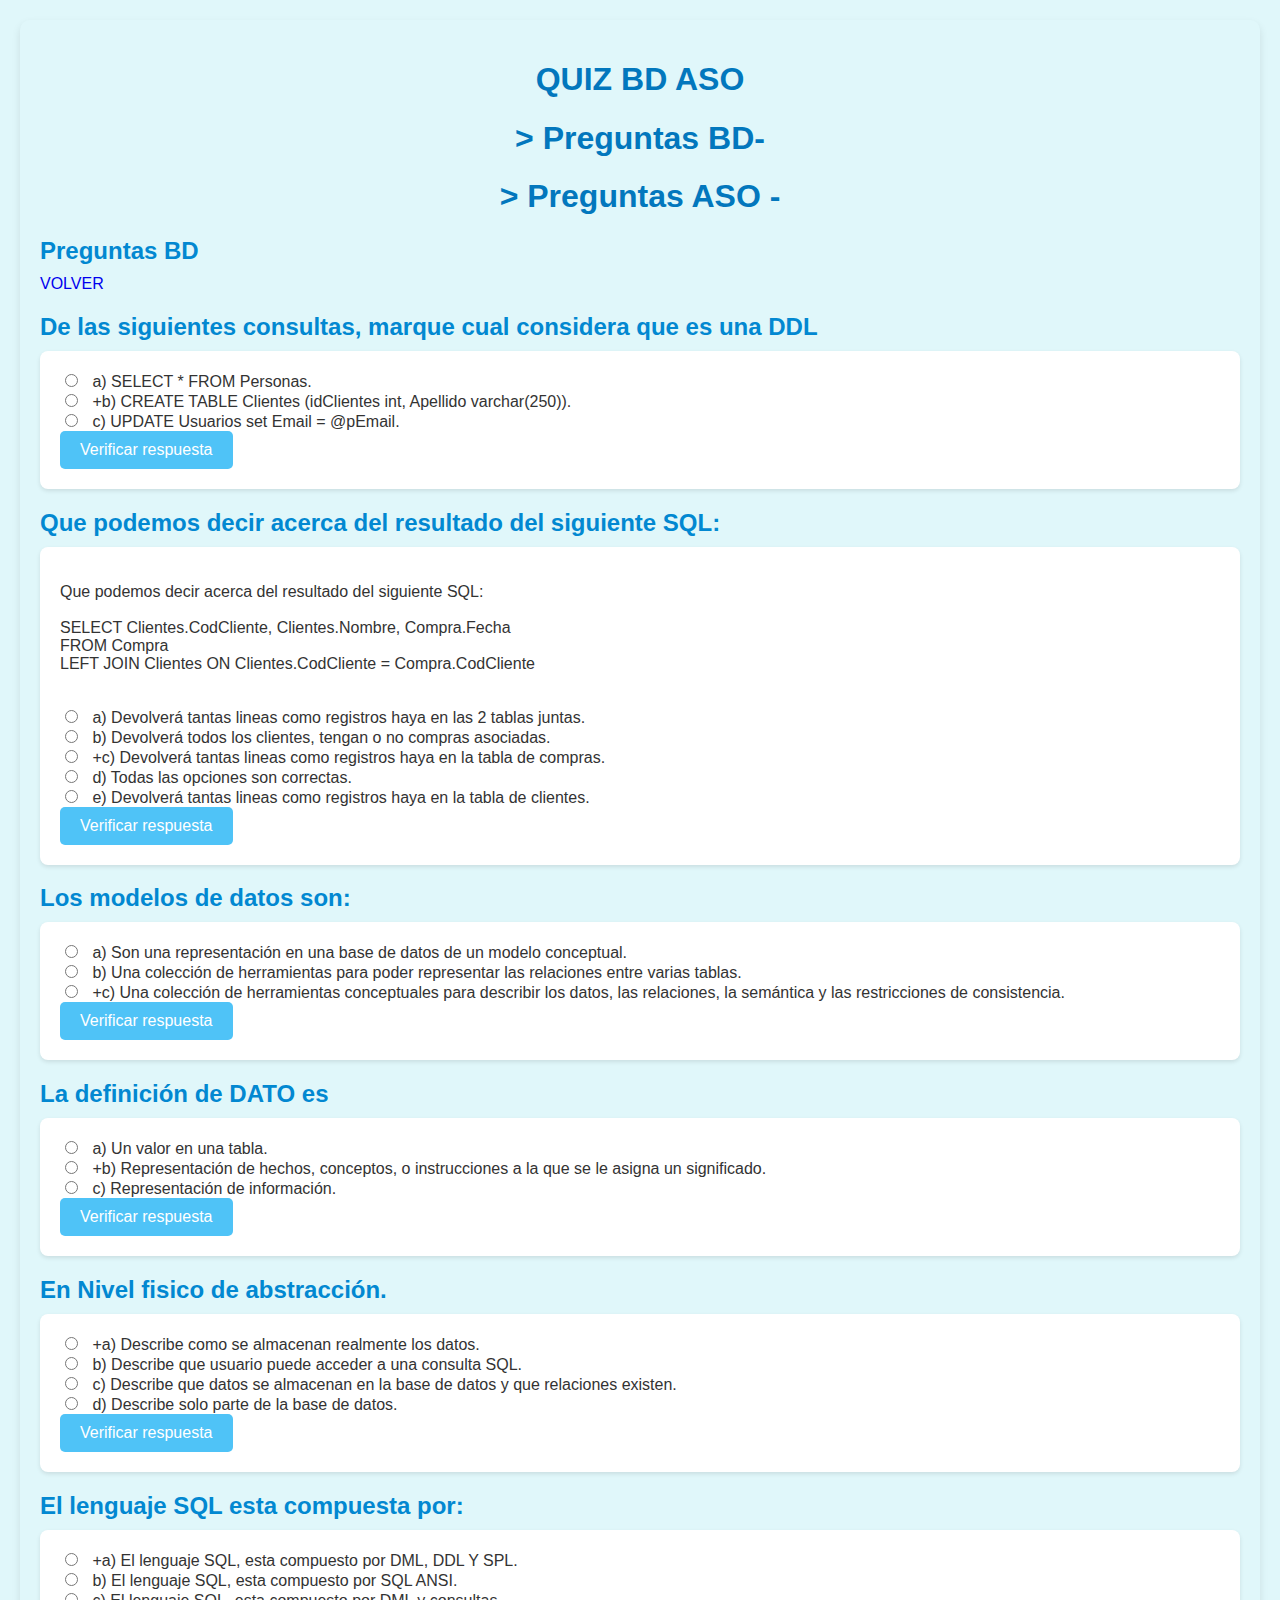
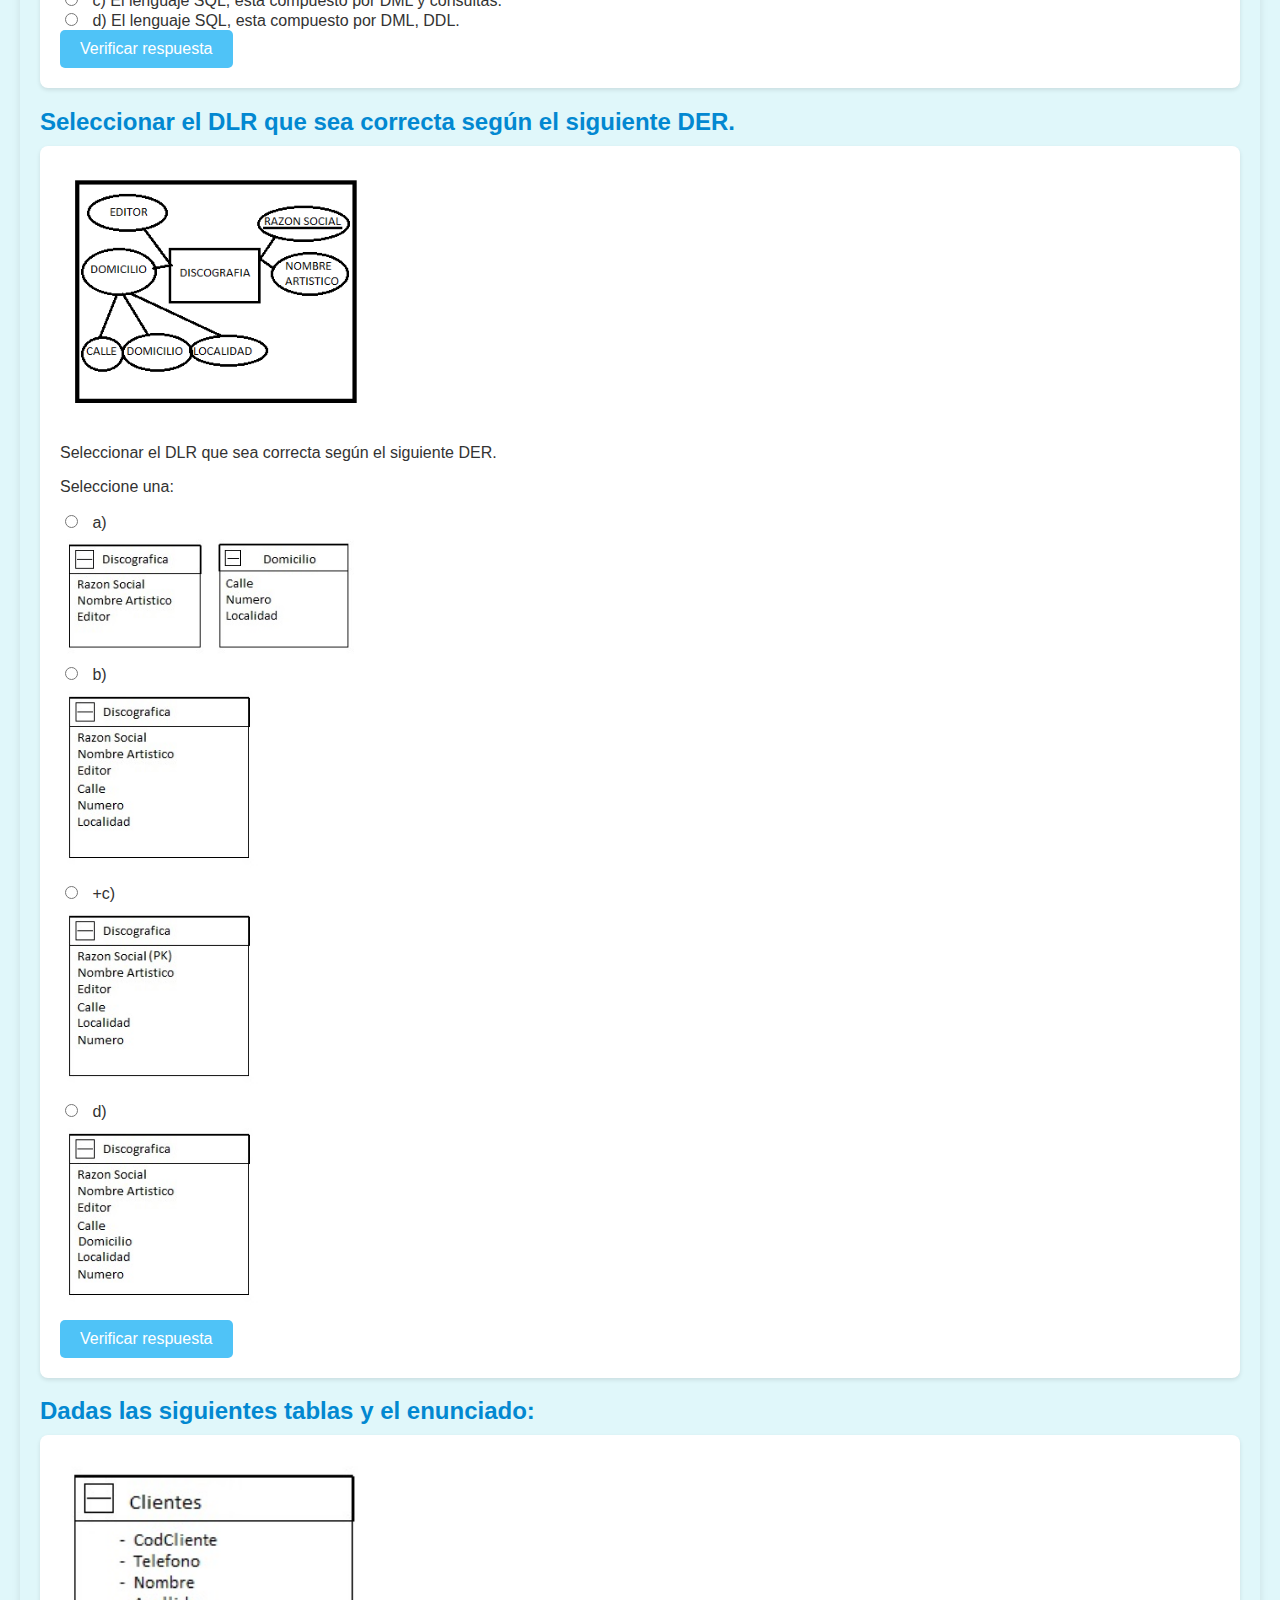
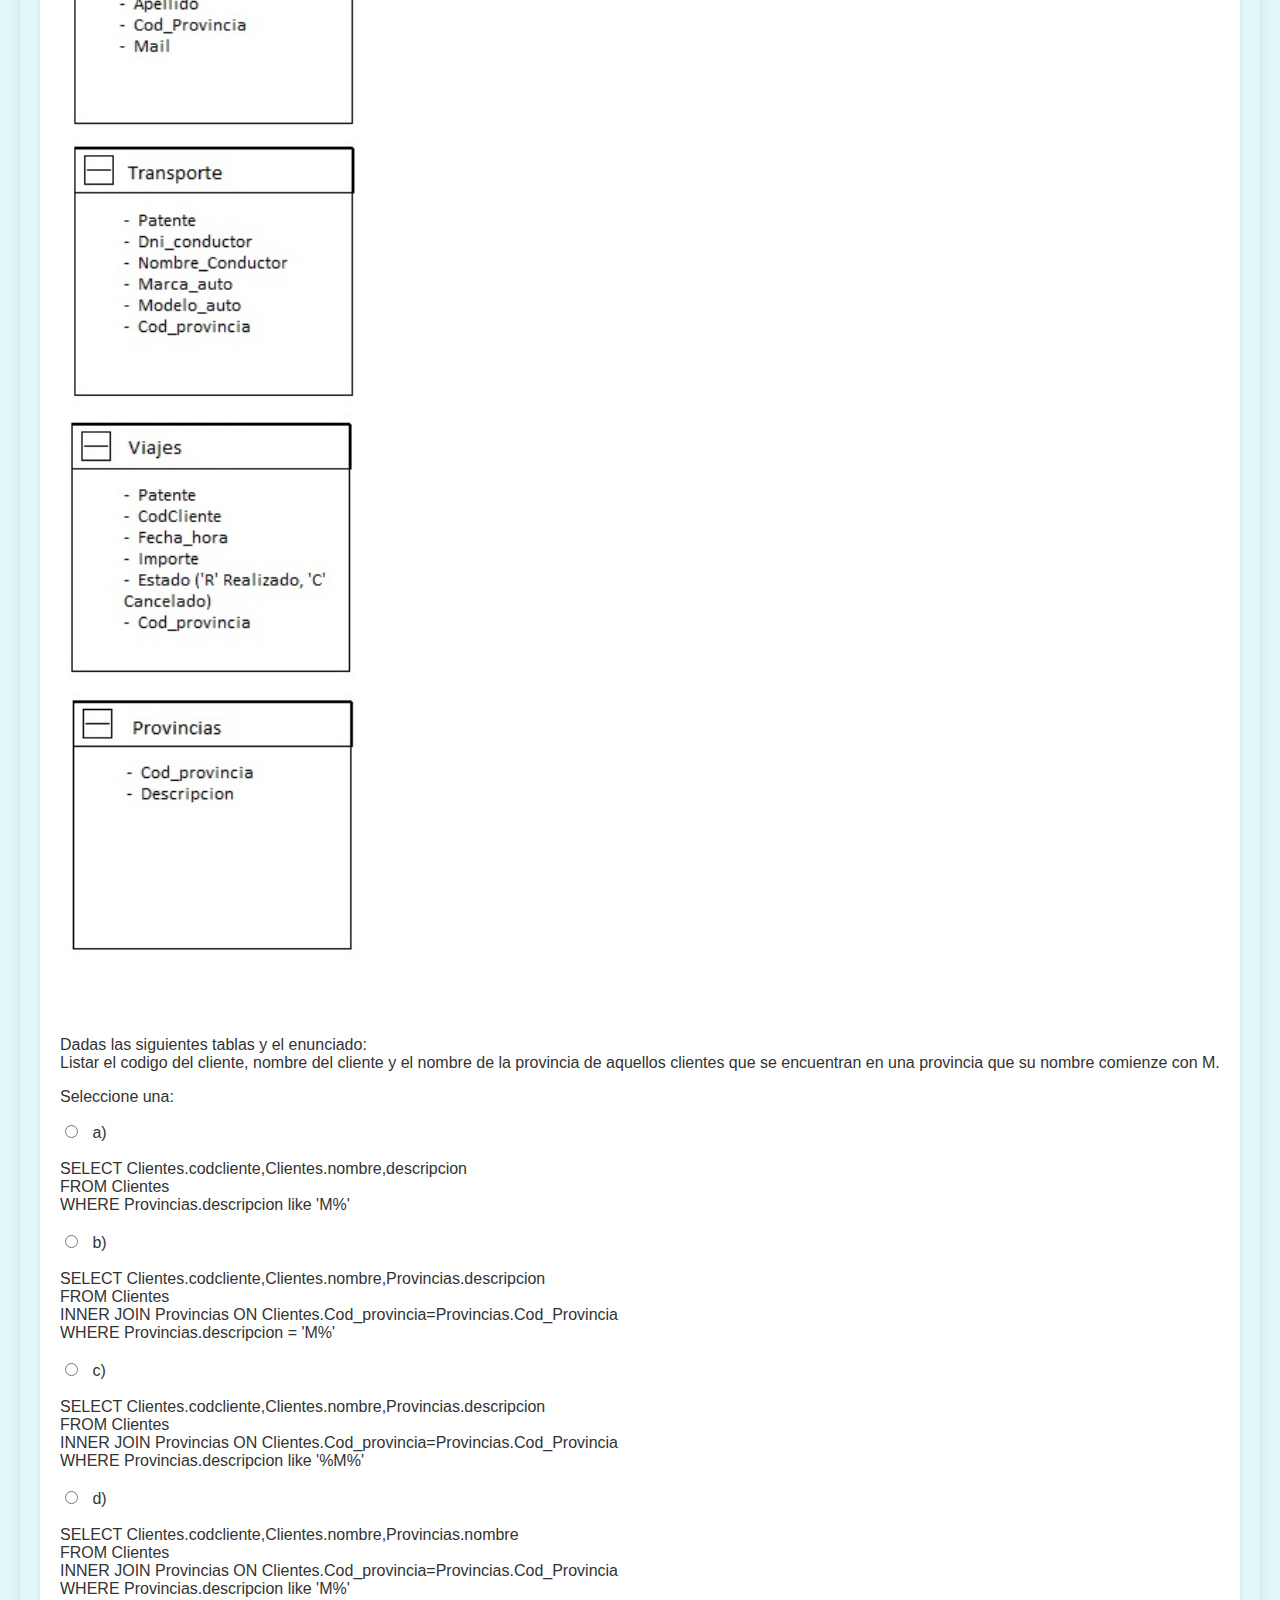
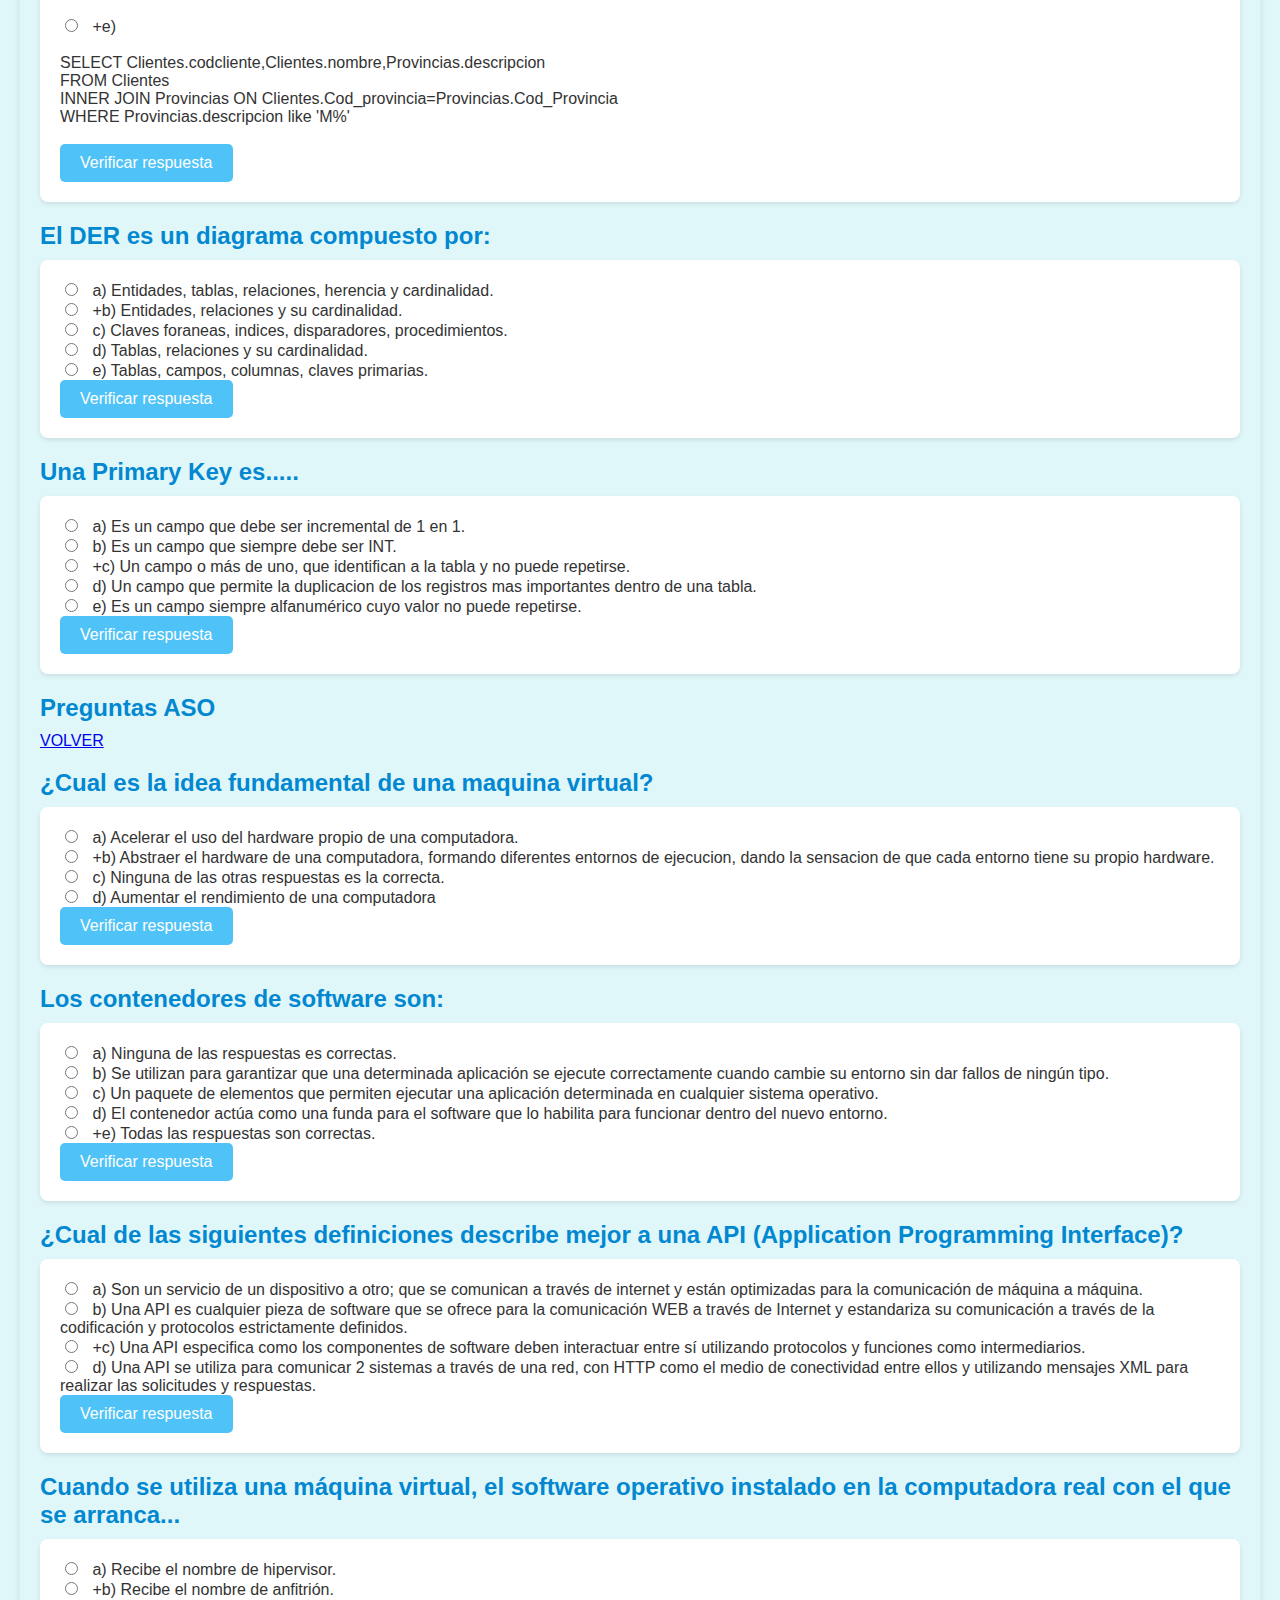
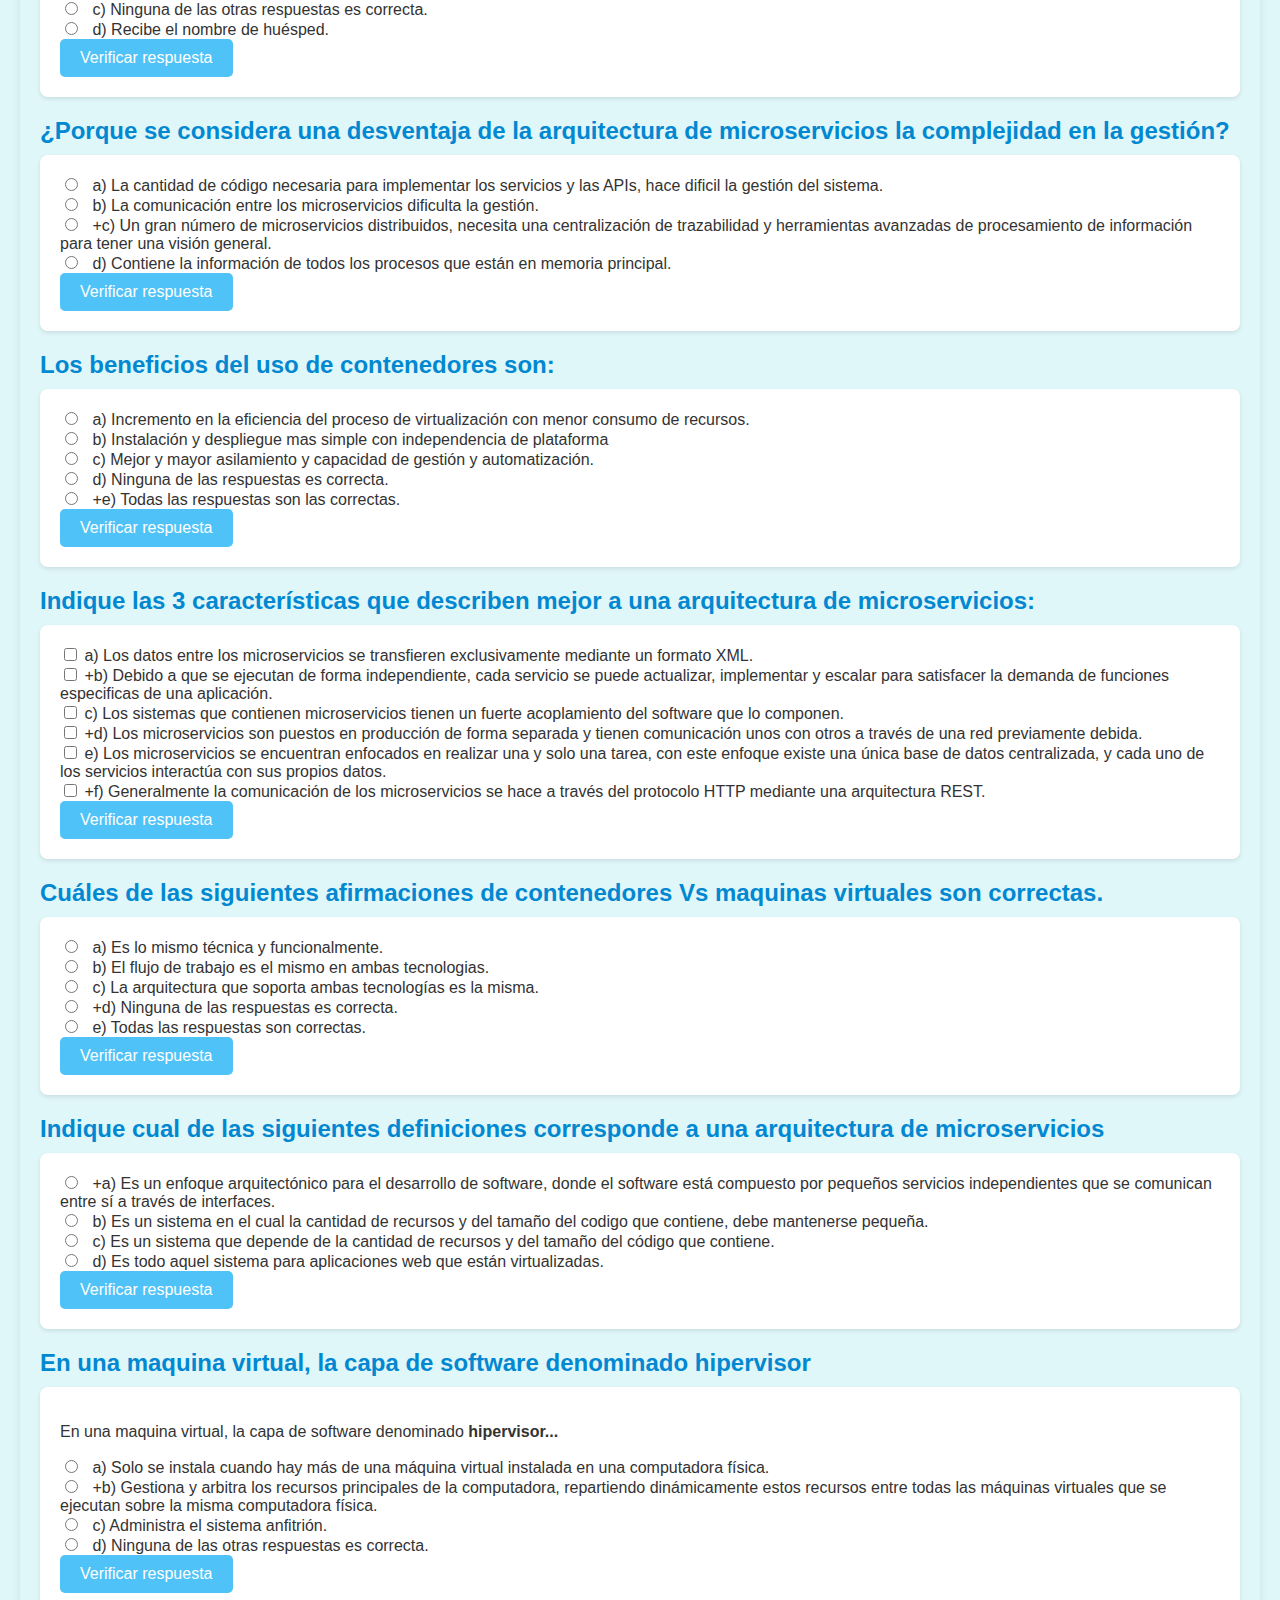
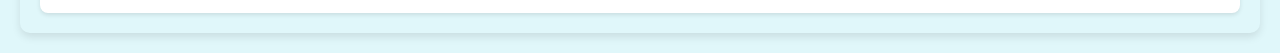
<file: index.html>
<!DOCTYPE html>
<html lang="es">
<head>
    <meta charset="UTF-8">
    <meta name="viewport" content="width=device-width, initial-scale=1.0">
    <title>Multiple Choice Quiz</title>
    <link rel="stylesheet" href="styles_minimalist.css">
</head>
<body>
    <h1 id="principal">QUIZ BD ASO</h1>
    <a href="#u1" style="text-decoration:none;"><h1> > Preguntas BD- </h1></a>
	<a href="#u2" style="text-decoration:none;"><h1> > Preguntas ASO - </h1></a>
	<!-- 
	-- Pregunta 1 --
    <h2>XXX</h2>
    <form id="quizForm3a">
        <input type="radio" name="q" value="a" required> a) XXX<br>
        <input type="radio" name="q" value="b"> b) XXX<br>
        <input type="radio" name="q" value="c"> c) XXX<br>
        <input type="radio" name="q" value="d"> d) XXX<br>
        <button type="button" onclick="checkAnswer('quizForm3a', 'q', 'b', 'result3a')">Verificar respuesta</button>
        <span id="result3a" class="result"></span>
    </form>
	-->
	<h2 id="u1">Preguntas BD</h2><a href="#principal" style="text-decoration:none;">VOLVER</a>
    <!-- Pregunta 1 -->
    <h2>De las siguientes consultas, marque cual considera que es una DDL</h2>
    <form id="quizForm1">
        <input type="radio" name="q" value="a" required> a) SELECT * FROM Personas.<br>
        <input type="radio" name="q" value="b"> +b) CREATE TABLE Clientes (idClientes int, Apellido varchar(250)).<br>
        <input type="radio" name="q" value="c"> c) UPDATE Usuarios set Email = @pEmail.<br>
        <button type="button" onclick="checkAnswer('quizForm1', 'q', 'b', 'result1')">Verificar respuesta</button>
        <span id="result1" class="result"></span>
    </form>

    <!-- Pregunta 2 -->
    <h2>Que podemos decir acerca del resultado del siguiente SQL:</h2>
    <form id="quizForm2">
        <p>Que podemos decir acerca del resultado del siguiente SQL:<br><br>SELECT Clientes.CodCliente, Clientes.Nombre, Compra.Fecha <br>FROM Compra <br>LEFT JOIN Clientes ON Clientes.CodCliente = Compra.CodCliente<br><br></p>
        <input type="radio" name="q" value="a" required> a) Devolverá tantas lineas como registros haya en las 2 tablas juntas.<br>
        <input type="radio" name="q" value="b"> b) Devolverá todos los clientes, tengan o no compras asociadas.<br>
        <input type="radio" name="q" value="c"> +c) Devolverá tantas lineas como registros haya en la tabla de compras.<br>
        <input type="radio" name="q" value="d"> d) Todas las opciones son correctas.<br>
        <input type="radio" name="q" value="e"> e) Devolverá tantas lineas como registros haya en la tabla de clientes.<br>
        <button type="button" onclick="checkAnswer('quizForm2', 'q', 'c', 'result2')">Verificar respuesta</button>
        <span id="result2" class="result"></span>
    </form>
	
	<!-- Pregunta 3 -->
    <h2>Los modelos de datos son:</h2>
    <form id="quizForm3">
        <input type="radio" name="q" value="a" required> a) Son una representación en una base de datos de un modelo conceptual.<br>
        <input type="radio" name="q" value="b"> b) Una colección de herramientas para poder representar las relaciones entre varias tablas.<br>
        <input type="radio" name="q" value="c"> +c) Una colección de herramientas conceptuales para describir los datos, las relaciones, la semántica y las restricciones de consistencia.<br>
        <button type="button" onclick="checkAnswer('quizForm3', 'q', 'c', 'result3')">Verificar respuesta</button>
        <span id="result3" class="result"></span>
    </form>

	<!-- Pregunta 4 -->
    <h2>La definición de DATO es</h2>
    <form id="quizForm4">
        <input type="radio" name="q" value="a" required> a) Un valor en una tabla.<br>
        <input type="radio" name="q" value="b"> +b) Representación de hechos, conceptos, o instrucciones a la que se le asigna un significado.<br>
        <input type="radio" name="q" value="c"> c) Representación de información.<br>
        <button type="button" onclick="checkAnswer('quizForm4', 'q', 'b', 'result4')">Verificar respuesta</button>
        <span id="result4" class="result"></span>
    </form>
	
	<!-- Pregunta 5 -->
    <h2>En Nivel fisico de abstracción.</h2>
    <form id="quizForm5">
        <input type="radio" name="q" value="a" required> +a) Describe como se almacenan realmente los datos.<br>
        <input type="radio" name="q" value="b"> b) Describe que usuario puede acceder a una consulta SQL.<br>
        <input type="radio" name="q" value="c"> c) Describe que datos se almacenan en la base de datos y que relaciones existen.<br>
        <input type="radio" name="q" value="d"> d) Describe solo parte de la base de datos.<br>
        <button type="button" onclick="checkAnswer('quizForm5', 'q', 'a', 'result5')">Verificar respuesta</button>
        <span id="result5" class="result"></span>
    </form>

    <!-- Pregunta 6 -->
    <h2>El lenguaje SQL esta compuesta por:</h2>
    <form id="quizForm6">
        <input type="radio" name="q" value="a" required> +a) El lenguaje SQL, esta compuesto por DML, DDL Y SPL.<br>
        <input type="radio" name="q" value="b"> b) El lenguaje SQL, esta compuesto por SQL ANSI.<br>
        <input type="radio" name="q" value="c"> c) El lenguaje SQL, esta compuesto por DML y consultas.<br>
        <input type="radio" name="q" value="d"> d) El lenguaje SQL, esta compuesto por DML, DDL.<br>
        <button type="button" onclick="checkAnswer('quizForm6', 'q', 'a', 'result6')">Verificar respuesta</button>
        <span id="result6" class="result"></span>
    </form>

    <!-- Pregunta 7 -->
    <h2>Seleccionar el DLR que sea correcta según el siguiente DER.</h2>
    <form id="quizForm7">
        <img src="./preg7.jpg" width="300px"/><br>
        <p>Seleccionar el DLR que sea correcta según el siguiente DER.</p>
        <p>Seleccione una:</p>
        <input type="radio" name="q" value="a" required> a)<br>
        <img src="./preg7-A.jpg" width="300px"/><br>
        <input type="radio" name="q" value="b"> b)<br>
        <img src="./preg7-B.jpg" width="200px"/><br>
        <input type="radio" name="q" value="c"> +c)<br>
        <img src="./preg7-C.jpg" width="200px"/><br>
        <input type="radio" name="q" value="d"> d)<br>
        <img src="./preg7-D.jpg" width="200px"/><br>
        <button type="button" onclick="checkAnswer('quizForm7', 'q', 'c', 'result7')">Verificar respuesta</button>
        <span id="result7" class="result"></span>
    </form>

    <!-- Pregunta 8 -->
    <h2>Dadas las siguientes tablas y el enunciado:</h2>
    <form id="quizForm8">
        <img src="./preg8.jpg" width="300px"/><br>
        <p>Dadas las siguientes tablas y el enunciado:<br>Listar el codigo del cliente, nombre del cliente y el nombre de la provincia de aquellos clientes que se encuentran en una provincia que su nombre comienze con M.</p>
        <p>Seleccione una:</p>
        <input type="radio" name="q" value="a" required> a)<br><br>SELECT Clientes.codcliente,Clientes.nombre,descripcion<br>FROM Clientes<br>WHERE Provincias.descripcion like 'M%'<br><br>
        <input type="radio" name="q" value="b" required> b)<br><br>SELECT Clientes.codcliente,Clientes.nombre,Provincias.descripcion<br>FROM Clientes<br>INNER JOIN Provincias ON Clientes.Cod_provincia=Provincias.Cod_Provincia<br>WHERE Provincias.descripcion = 'M%'<br><br>
        <input type="radio" name="q" value="c" required> c)<br><br>SELECT Clientes.codcliente,Clientes.nombre,Provincias.descripcion<br>FROM Clientes<br>INNER JOIN Provincias ON Clientes.Cod_provincia=Provincias.Cod_Provincia<br>WHERE Provincias.descripcion like '%M%'<br><br>
        <input type="radio" name="q" value="d" required> d)<br><br>SELECT Clientes.codcliente,Clientes.nombre,Provincias.nombre<br>FROM Clientes<br>INNER JOIN Provincias ON Clientes.Cod_provincia=Provincias.Cod_Provincia<br>WHERE Provincias.descripcion like 'M%'<br><br>
        <input type="radio" name="q" value="e" required> +e)<br><br>SELECT Clientes.codcliente,Clientes.nombre,Provincias.descripcion<br>FROM Clientes<br>INNER JOIN Provincias ON Clientes.Cod_provincia=Provincias.Cod_Provincia<br>WHERE Provincias.descripcion like 'M%'<br><br>
        <button type="button" onclick="checkAnswer('quizForm8', 'q', 'e', 'result8')">Verificar respuesta</button>
        <span id="result8" class="result"></span>
    </form>
	
    <!-- Pregunta 9 -->
    <h2>El DER es un diagrama compuesto por:</h2>
    <form id="quizForm9">
        <input type="radio" name="q" value="a" required> a) Entidades, tablas, relaciones, herencia y cardinalidad.<br>
        <input type="radio" name="q" value="b"> +b) Entidades, relaciones y su cardinalidad.<br>
        <input type="radio" name="q" value="c"> c) Claves foraneas, indices, disparadores, procedimientos.<br>
        <input type="radio" name="q" value="d"> d) Tablas, relaciones y su cardinalidad.<br>
        <input type="radio" name="q" value="e"> e) Tablas, campos, columnas, claves primarias.<br>
        <button type="button" onclick="checkAnswer('quizForm9', 'q', 'b', 'result9')">Verificar respuesta</button>
        <span id="result9" class="result"></span>
    </form>

    <!-- Pregunta 10 -->
    <h2>Una Primary Key es.....</h2>
    <form id="quizForm10">
        <input type="radio" name="q" value="a" required> a) Es un campo que debe ser incremental de 1 en 1.<br>
        <input type="radio" name="q" value="b"> b) Es un campo que siempre debe ser INT.<br>
        <input type="radio" name="q" value="c"> +c) Un campo o más de uno, que identifican a la tabla y no puede repetirse.<br>
        <input type="radio" name="q" value="d"> d) Un campo que permite la duplicacion de los registros mas importantes dentro de una tabla.<br>
        <input type="radio" name="q" value="e"> e) Es un campo siempre alfanumérico cuyo valor no puede repetirse.<br>
        <button type="button" onclick="checkAnswer('quizForm10', 'q', 'c', 'result10')">Verificar respuesta</button>
        <span id="result10" class="result"></span>
    </form>

	<h2 id="u2">Preguntas ASO</h2><a href="#principal">VOLVER</a>
	
	<!-- Pregunta 1 -->
    <h2>¿Cual es la idea fundamental de una maquina virtual?</h2>
    <form id="quizForm1a">
        <input type="radio" name="q" value="a" required> a) Acelerar el uso del hardware propio de una computadora.<br>
        <input type="radio" name="q" value="b"> +b) Abstraer el hardware de una computadora, formando diferentes entornos de ejecucion, dando la sensacion de que cada entorno tiene su propio hardware.<br>
        <input type="radio" name="q" value="c"> c) Ninguna de las otras respuestas es la correcta.<br>
        <input type="radio" name="q" value="d"> d) Aumentar el rendimiento de una computadora<br>
        <button type="button" onclick="checkAnswer('quizForm1a', 'q', 'b', 'result1a')">Verificar respuesta</button>
        <span id="result1a" class="result"></span>
    </form>	
	
	<!-- Pregunta 2 -->
    <h2>Los contenedores de software son:</h2>
    <form id="quizForm2a">
        <input type="radio" name="q" value="a" required> a) Ninguna de las respuestas es correctas.<br>
        <input type="radio" name="q" value="b"> b) Se utilizan para garantizar que una determinada aplicación se ejecute correctamente cuando cambie su entorno sin dar fallos de ningún tipo.<br>
        <input type="radio" name="q" value="c"> c) Un paquete de elementos que permiten ejecutar una aplicación determinada en cualquier sistema operativo.<br>
        <input type="radio" name="q" value="d"> d) El contenedor actúa como una funda para el software que lo habilita para funcionar dentro del nuevo entorno.<br>
        <input type="radio" name="q" value="e"> +e) Todas las respuestas son correctas.<br>
        <button type="button" onclick="checkAnswer('quizForm2a', 'q', 'e', 'result2a')">Verificar respuesta</button>
        <span id="result2a" class="result"></span>
    </form>	
	
	<!-- Pregunta 3 -->
    <h2>¿Cual de las siguientes definiciones describe mejor a una API (Application Programming Interface)?</h2>
    <form id="quizForm3a">
        <input type="radio" name="q" value="a" required> a) Son un servicio de un dispositivo a otro; que se comunican a través de internet y están optimizadas para la comunicación de máquina a máquina.<br>
        <input type="radio" name="q" value="b"> b) Una API es cualquier pieza de software que se ofrece para la comunicación WEB a través de Internet y estandariza su comunicación a través de la codificación y protocolos estrictamente definidos.<br>
        <input type="radio" name="q" value="c"> +c) Una API especifica como los componentes de software deben interactuar entre sí utilizando protocolos y funciones como intermediarios.<br>
        <input type="radio" name="q" value="d"> d) Una API se utiliza para comunicar 2 sistemas a través de una red, con HTTP como el medio de conectividad entre ellos y utilizando mensajes XML para realizar las solicitudes y respuestas.<br>
        <button type="button" onclick="checkAnswer('quizForm3a', 'q', 'c', 'result3a')">Verificar respuesta</button>
        <span id="result3a" class="result"></span>
    </form>	
	
	<!-- Pregunta 4 -->
    <h2>Cuando se utiliza una máquina virtual, el software operativo instalado en la computadora real con el que se arranca...</h2>
    <form id="quizForm4a">
        <input type="radio" name="q" value="a" required> a) Recibe el nombre de hipervisor.<br>
        <input type="radio" name="q" value="b"> +b) Recibe el nombre de anfitrión.<br>
        <input type="radio" name="q" value="c"> c) Ninguna de las otras respuestas es correcta.<br>
        <input type="radio" name="q" value="d"> d) Recibe el nombre de huésped.<br>
        <button type="button" onclick="checkAnswer('quizForm4a', 'q', 'b', 'result4a')">Verificar respuesta</button>
        <span id="result4a" class="result"></span>
    </form>	
	
	<!-- Pregunta 5 -->
    <h2>¿Porque se considera una desventaja de la arquitectura de microservicios la complejidad en la gestión?</h2>
    <form id="quizForm5a">
        <input type="radio" name="q" value="a" required> a) La cantidad de código necesaria para implementar los servicios y las APIs, hace dificil la gestión del sistema.<br>
        <input type="radio" name="q" value="b"> b) La comunicación entre los microservicios dificulta la gestión.<br>
        <input type="radio" name="q" value="c"> +c) Un gran número de microservicios distribuidos, necesita una centralización de trazabilidad y herramientas avanzadas de procesamiento de información para tener una visión general.<br>
        <input type="radio" name="q" value="d"> d) Contiene la información de todos los procesos que están en memoria principal.<br>
        <button type="button" onclick="checkAnswer('quizForm5a', 'q', 'c', 'result5a')">Verificar respuesta</button>
        <span id="result5a" class="result"></span>
    </form>
	
	<!-- Pregunta 6 -->
    <h2>Los beneficios del uso de contenedores son:</h2>
    <form id="quizForm6a">
        <input type="radio" name="q" value="a" required> a) Incremento en la eficiencia del proceso de virtualización con menor consumo de recursos.<br>
        <input type="radio" name="q" value="b"> b) Instalación y despliegue mas simple con independencia de plataforma<br>
        <input type="radio" name="q" value="c"> c) Mejor y mayor asilamiento y capacidad de gestión y automatización.<br>
        <input type="radio" name="q" value="d"> d) Ninguna de las respuestas es correcta.<br>
		<input type="radio" name="q" value="e"> +e) Todas las respuestas son las correctas.<br>
        <button type="button" onclick="checkAnswer('quizForm6a', 'q', 'e', 'result6a')">Verificar respuesta</button>
        <span id="result6a" class="result"></span>
    </form>
	
	<!-- Pregunta 7 MULTI -->
	<h2>Indique las 3 características que describen mejor a una arquitectura de microservicios:</h2>
	<form id="quizForm7a">
    <input type="checkbox" name="q7" value="a" required> a) Los datos entre los microservicios se transfieren exclusivamente mediante un formato XML.<br>
    <input type="checkbox" name="q7" value="b"> +b) Debido a que se ejecutan de forma independiente, cada servicio se puede actualizar, implementar y escalar para satisfacer la demanda de funciones especificas de una aplicación.<br>
    <input type="checkbox" name="q7" value="c"> c) Los sistemas que contienen microservicios tienen un fuerte acoplamiento del software que lo componen.<br>
    <input type="checkbox" name="q7" value="d"> +d) Los microservicios son puestos en producción de forma separada y tienen comunicación unos con otros a través de una red previamente debida.<br>
    <input type="checkbox" name="q7" value="e"> e) Los microservicios se encuentran enfocados en realizar una y solo una tarea, con este enfoque existe una única base de datos centralizada, y cada uno de los servicios interactúa con sus propios datos.<br>
	<input type="checkbox" name="q7" value="f"> +f) Generalmente la comunicación de los microservicios se hace a través del protocolo HTTP mediante una arquitectura REST.<br>
 
    <button type="button" onclick="
        const checkboxes = document.querySelectorAll('input[name=\'q7\']:checked');
        const selectedValues = Array.from(checkboxes).map(checkbox => checkbox.value);
        const correctAnswers = ['b', 'd', 'f'];
        const isCorrect = correctAnswers.every(answer => selectedValues.includes(answer));
        const resultElement = document.getElementById('result7a');
        resultElement.textContent = (isCorrect && selectedValues.length === correctAnswers.length) ? '¡Todas las respuestas correctas!' : 'Respuesta incorrecta. Intenta de nuevo.';
    ">Verificar respuesta</button>
    <span id="result7a" class="result"></span>
	</form>

	<!-- Pregunta 8 -->
    <h2>Cuáles de las siguientes afirmaciones de contenedores Vs maquinas virtuales son correctas.</h2>
    <form id="quizForm8a">
        <input type="radio" name="q" value="a" required> a) Es lo mismo técnica y funcionalmente.<br>
        <input type="radio" name="q" value="b"> b) El flujo de trabajo es el mismo en ambas tecnologias.<br>
        <input type="radio" name="q" value="c"> c) La arquitectura que soporta ambas tecnologías es la misma.<br>
        <input type="radio" name="q" value="d"> +d) Ninguna de las respuestas es correcta.<br>
        <input type="radio" name="q" value="e"> e) Todas las respuestas son correctas.<br>
        <button type="button" onclick="checkAnswer('quizForm8a', 'q', 'd', 'result8a')">Verificar respuesta</button>
        <span id="result8a" class="result"></span>
    </form>

	<!-- Pregunta 9 -->
    <h2>Indique cual de las siguientes definiciones corresponde a una arquitectura de microservicios</h2>
    <form id="quizForm9a">
        <input type="radio" name="q" value="a" required> +a) Es un enfoque arquitectónico para el desarrollo de software, donde el software está compuesto por pequeños servicios independientes que se comunican entre sí a través de interfaces.<br>
        <input type="radio" name="q" value="b"> b) Es un sistema en el cual la cantidad de recursos y del tamaño del codigo que contiene, debe mantenerse pequeña.<br>
        <input type="radio" name="q" value="c"> c) Es un sistema que depende de la cantidad de recursos y del tamaño del código que contiene.<br>
		<input type="radio" name="q" value="d"> d) Es todo aquel sistema para aplicaciones web que están virtualizadas.<br>
        <button type="button" onclick="checkAnswer('quizForm9a', 'q', 'a', 'result9a')">Verificar respuesta</button>
        <span id="result9a" class="result"></span>
    </form>

    <!-- Pregunta 10 -->
    <h2>En una maquina virtual, la capa de software denominado hipervisor</h2>
    <form id="quizForm10a">
        <p>En una maquina virtual, la capa de software denominado <b>hipervisor...</b></p>
        <input type="radio" name="q" value="a" required> a) Solo se instala cuando hay más de una máquina virtual instalada en una computadora física. <br>
        <input type="radio" name="q" value="b"> +b) Gestiona y arbitra los recursos principales de la computadora, repartiendo dinámicamente estos recursos entre todas las máquinas virtuales que se ejecutan sobre la misma computadora física.<br>
        <input type="radio" name="q" value="c"> c) Administra el sistema anfitrión.<br>
        <input type="radio" name="q" value="d"> d) Ninguna de las otras respuestas es correcta.<br>
        <button type="button" onclick="checkAnswer('quizForm10a', 'q', 'b', 'result10a')">Verificar respuesta</button>
        <span id="result10a" class="result"></span>
    </form>


    <script src="script.js"></script>
</body>
</html>
</file>
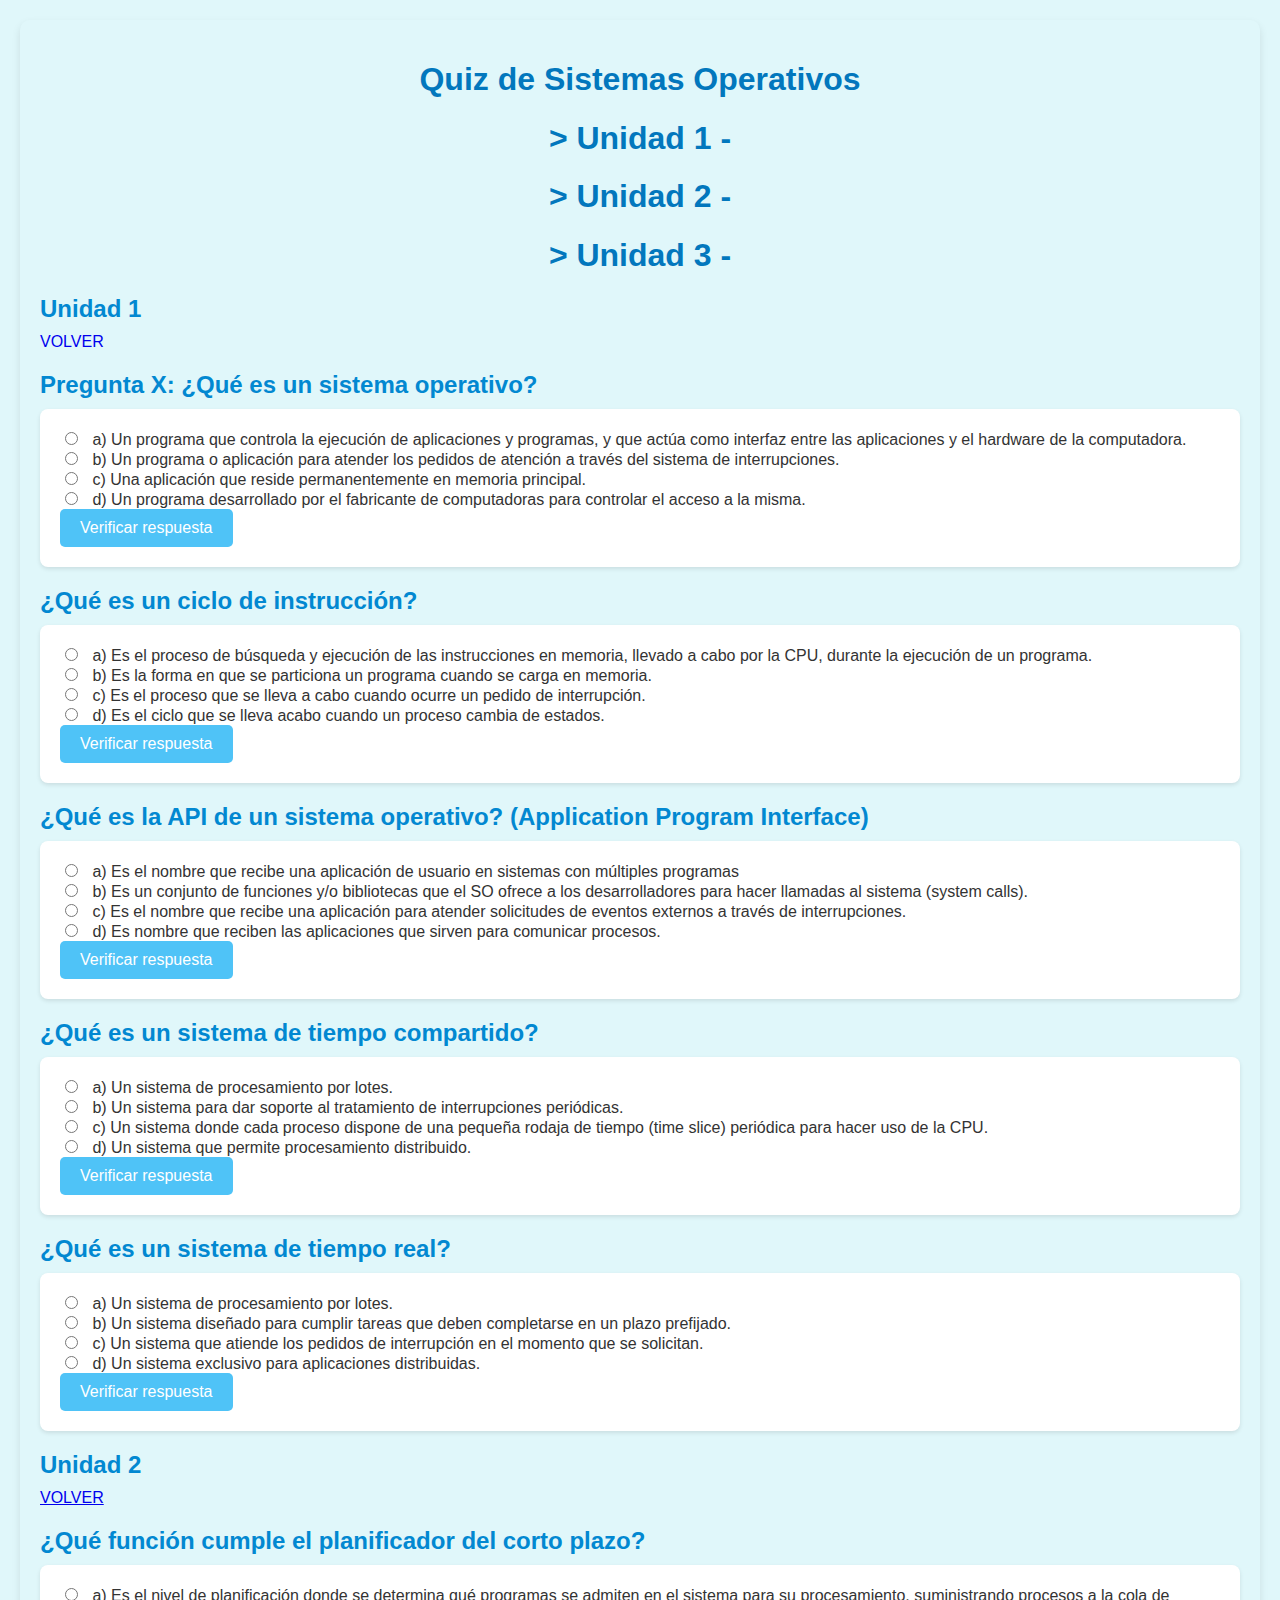
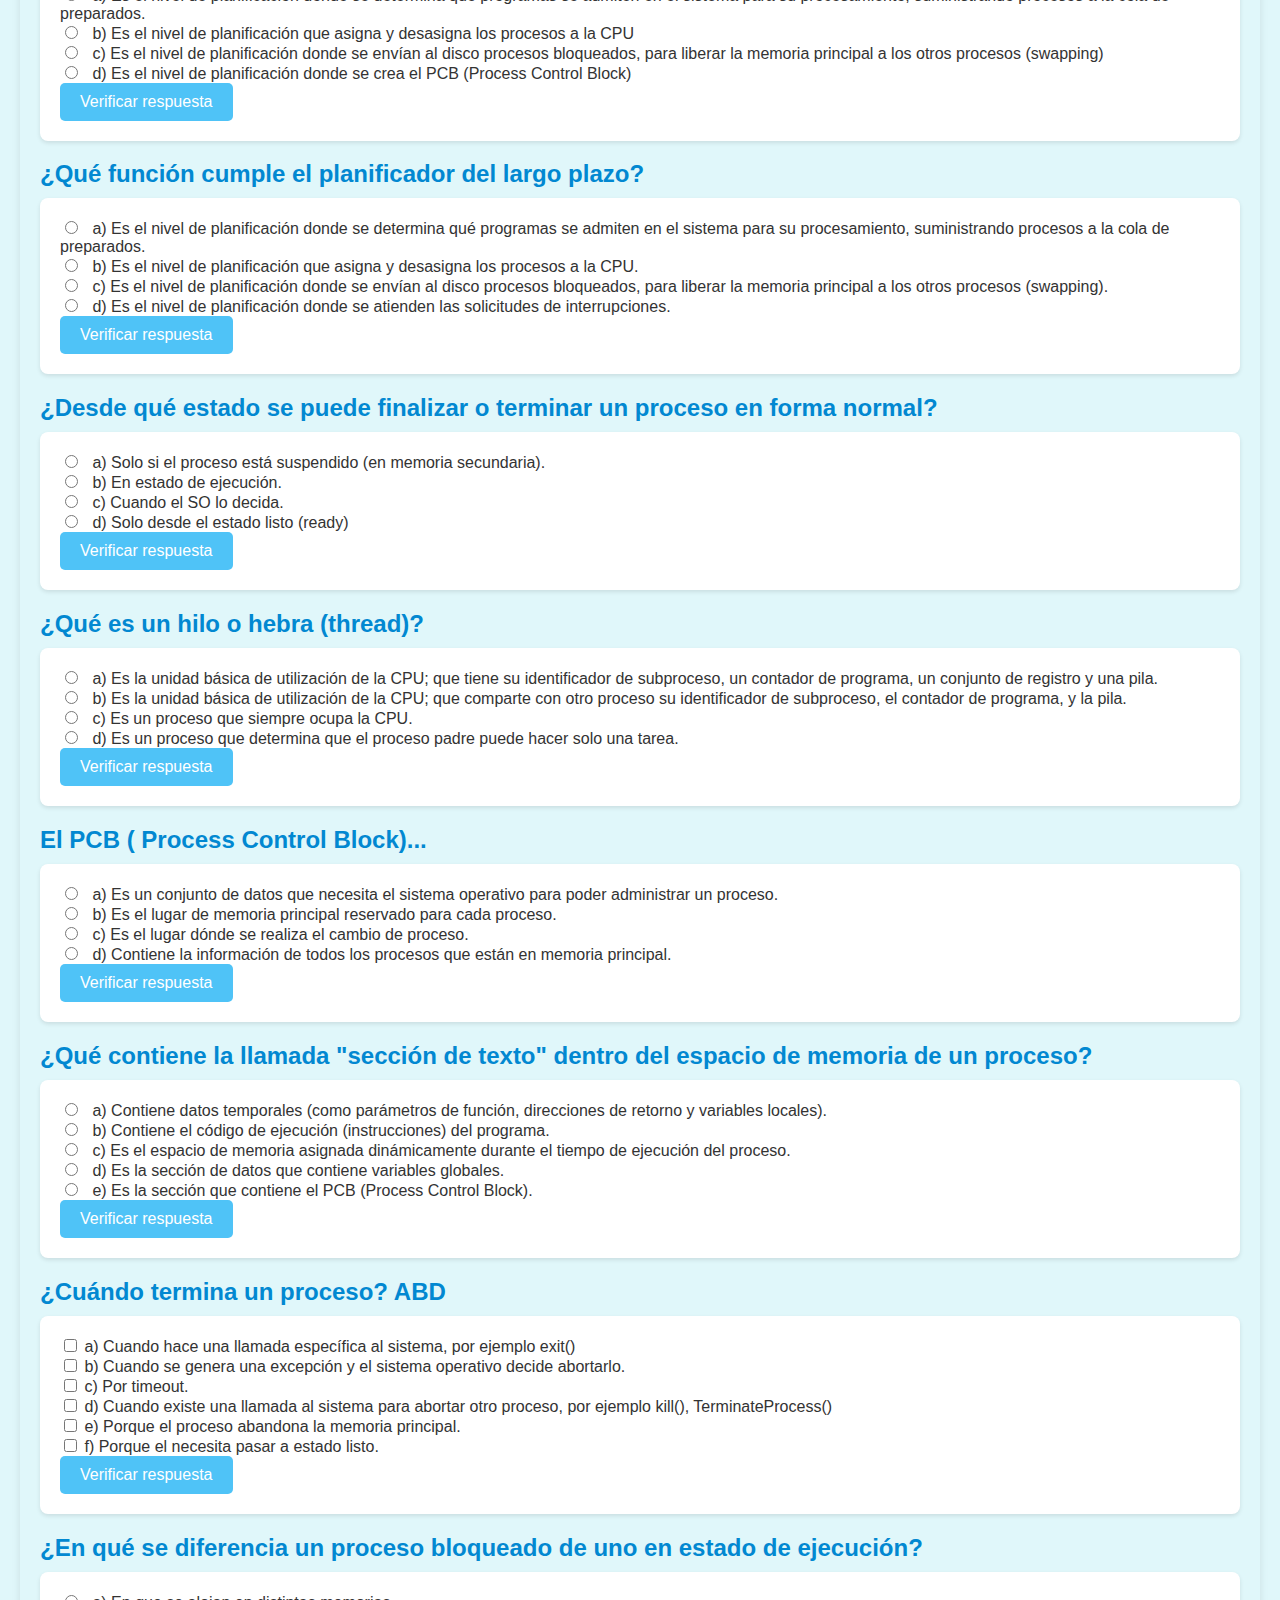
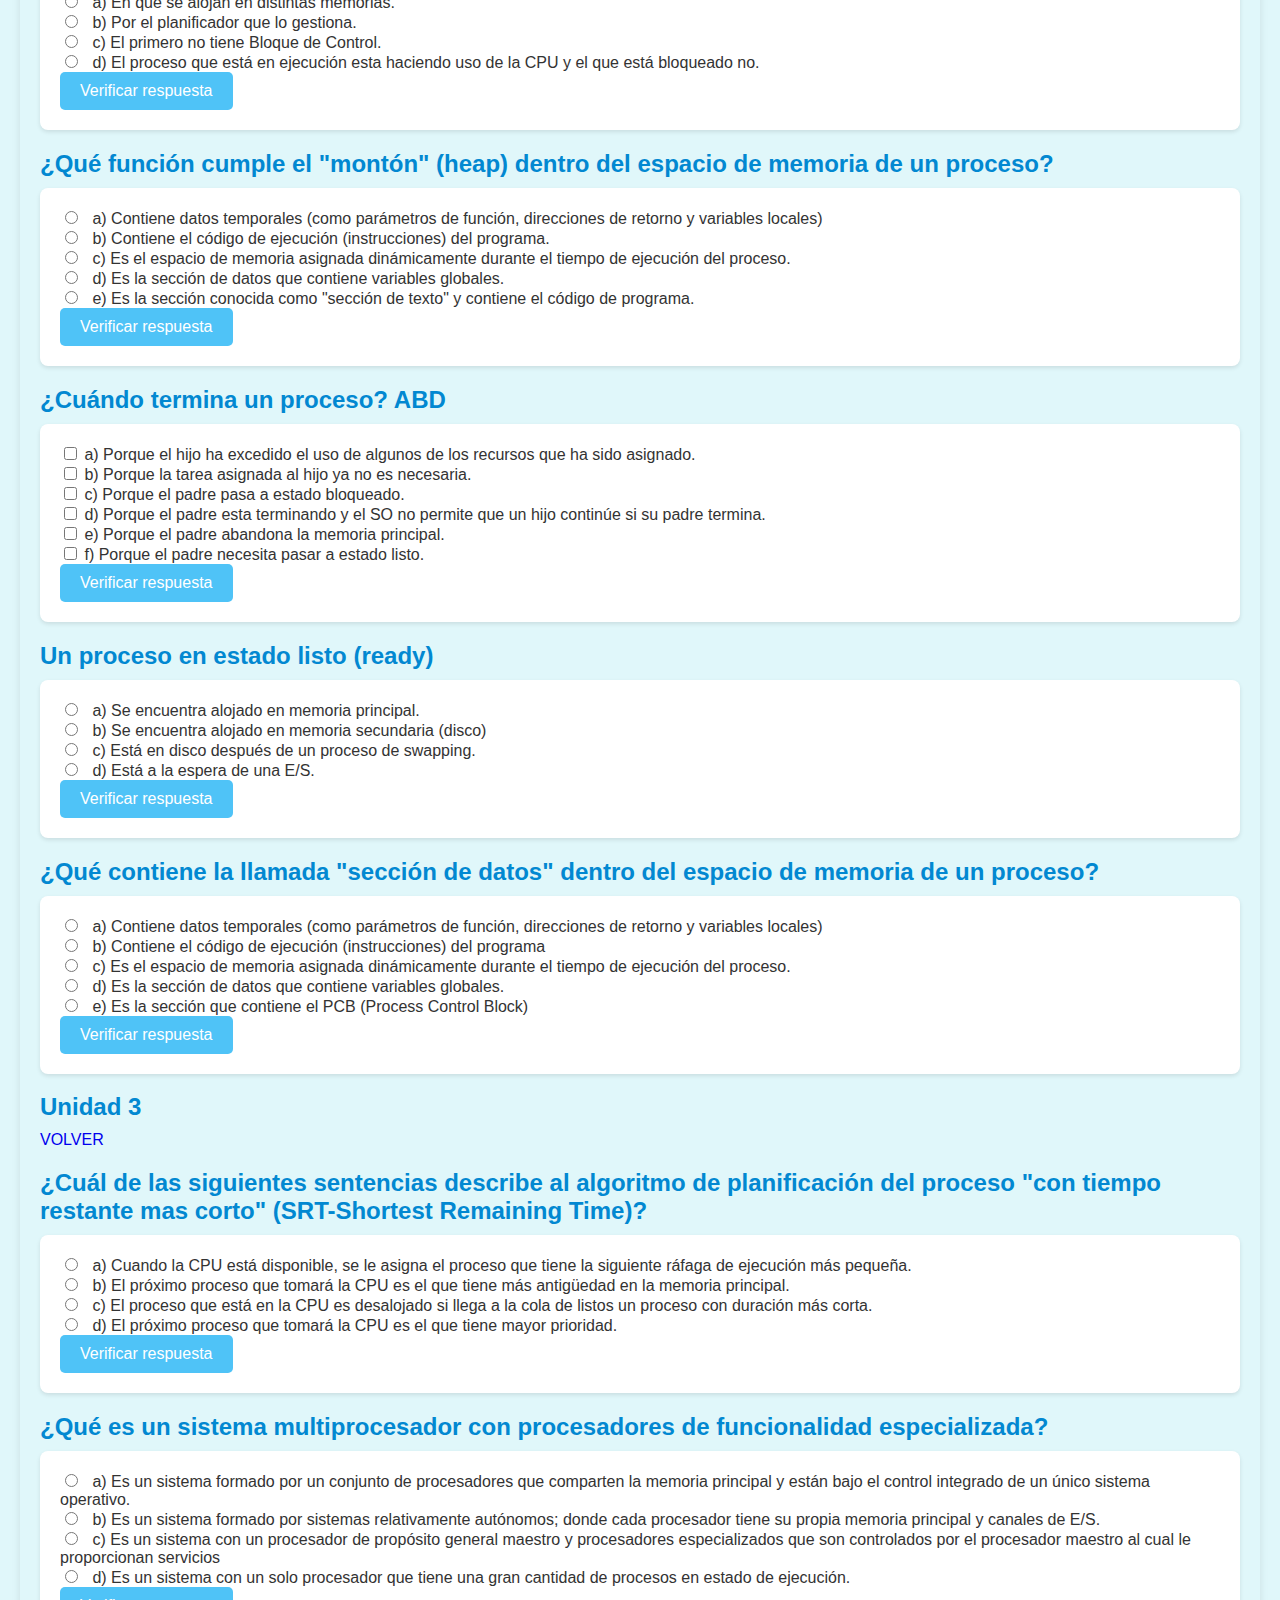
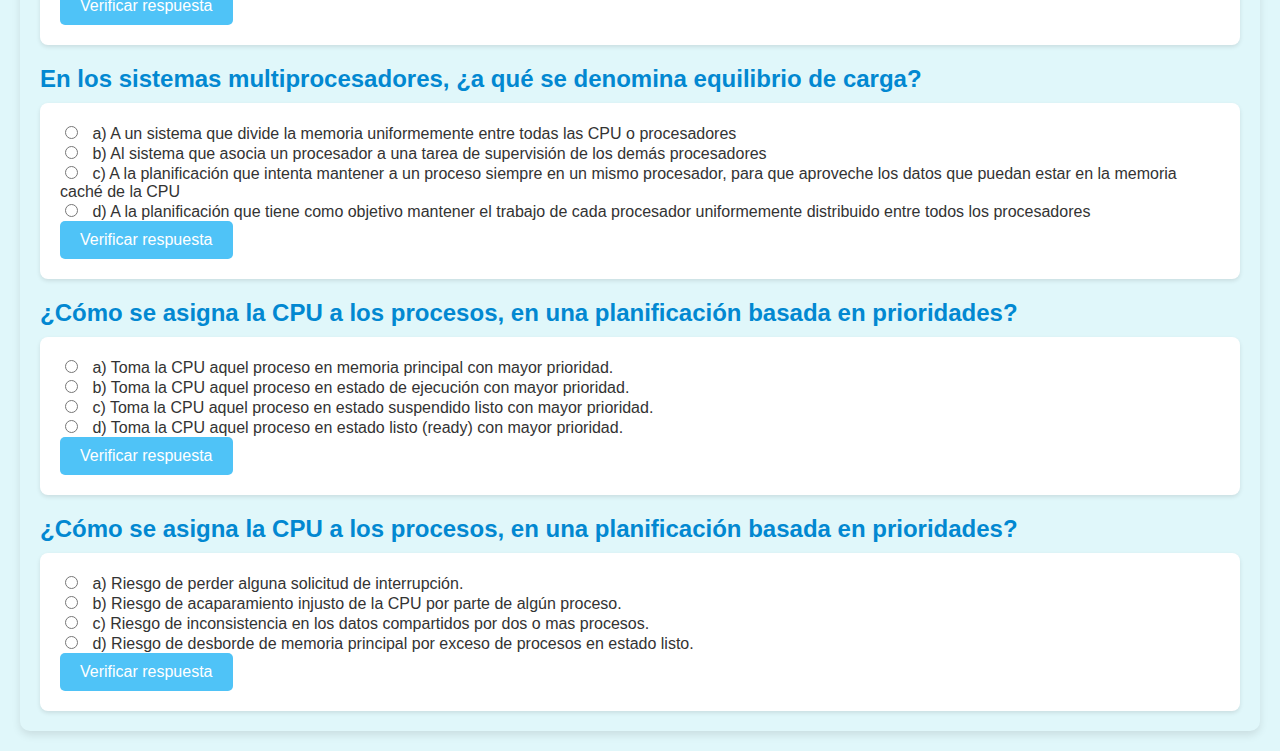
<file: quiz_multiple_choice.html>
<!DOCTYPE html>
<html lang="es">
<head>
    <meta charset="UTF-8">
    <meta name="viewport" content="width=device-width, initial-scale=1.0">
    <title>Multiple Choice Quiz</title>
    <link rel="stylesheet" href="styles_minimalist.css">
</head>
<body>
    <h1 id="principal">Quiz de Sistemas Operativos</h1>
    <a href="#u1" style="text-decoration:none;"><h1> > Unidad 1 - </h1></a>
	<a href="#u2" style="text-decoration:none;"><h1> > Unidad 2 - </h1></a>
	<a href="#u3" style="text-decoration:none;"><h1> > Unidad 3 -  </h1></a>
	<!-- 
	-- Pregunta 1 --
    <h2>XXX</h2>
    <form id="quizForm3a">
        <input type="radio" name="q" value="a" required> a) XXX<br>
        <input type="radio" name="q" value="b"> b) XXX<br>
        <input type="radio" name="q" value="c"> c) XXX<br>
        <input type="radio" name="q" value="d"> d) XXX<br>
        <button type="button" onclick="checkAnswer('quizForm3a', 'q', 'b', 'result3a')">Verificar respuesta</button>
        <span id="result3a" class="result"></span>
    </form>
	-->
	<h2 id="u1">Unidad 1</h2><a href="#principal" style="text-decoration:none;">VOLVER</a>
    <!-- Pregunta 1 -->
    <h2>Pregunta X: ¿Qué es un sistema operativo?</h2>
    <form id="quizForm1">
        <input type="radio" name="q" value="a" required> a) Un programa que controla la ejecución de aplicaciones y programas, y que actúa como interfaz entre las aplicaciones y el hardware de la computadora.<br>
        <input type="radio" name="q" value="b"> b) Un programa o aplicación para atender los pedidos de atención a través del sistema de interrupciones.<br>
        <input type="radio" name="q" value="c"> c) Una aplicación que reside permanentemente en memoria principal.<br>
        <input type="radio" name="q" value="d"> d) Un programa desarrollado por el fabricante de computadoras para controlar el acceso a la misma.<br>
        <button type="button" onclick="checkAnswer('quizForm1', 'q', 'a', 'result1')">Verificar respuesta</button>
        <span id="result1" class="result"></span>
    </form>

    <!-- Pregunta 2 -->
    <h2>¿Qué es un ciclo de instrucción?</h2>
    <form id="quizForm2">
        <input type="radio" name="q" value="a" required> a) Es el proceso de búsqueda y ejecución de las instrucciones en memoria, llevado a cabo por la CPU, durante la ejecución de un programa.<br>
        <input type="radio" name="q" value="b"> b) Es la forma en que se particiona un programa cuando se carga en memoria.<br>
        <input type="radio" name="q" value="c"> c) Es el proceso que se lleva a cabo cuando ocurre un pedido de interrupción.<br>
        <input type="radio" name="q" value="d"> d) Es el ciclo que se lleva acabo cuando un proceso cambia de estados.<br>
        <button type="button" onclick="checkAnswer('quizForm2', 'q', 'a', 'result2')">Verificar respuesta</button>
        <span id="result2" class="result"></span>
    </form>
	
	<!-- Pregunta 3 -->
    <h2>¿Qué es la API de un sistema operativo? (Application Program Interface)</h2>
    <form id="quizForm3">
        <input type="radio" name="q" value="a" required> a) Es el nombre que recibe una aplicación de usuario en sistemas con múltiples programas<br>
        <input type="radio" name="q" value="b"> b) Es un conjunto de funciones y/o bibliotecas que el SO ofrece a los desarrolladores para hacer llamadas al sistema (system calls).<br>
        <input type="radio" name="q" value="c"> c) Es el nombre que recibe una aplicación para atender solicitudes de eventos externos a través de interrupciones.<br>
        <input type="radio" name="q" value="d"> d) Es nombre que reciben las aplicaciones que sirven para comunicar procesos.<br>
        <button type="button" onclick="checkAnswer('quizForm3', 'q', 'b', 'result3')">Verificar respuesta</button>
        <span id="result3" class="result"></span>
    </form>

	<!-- Pregunta 4 -->
    <h2>¿Qué es un sistema de tiempo compartido?</h2>
    <form id="quizForm4">
        <input type="radio" name="q" value="a" required> a) Un sistema de procesamiento por lotes.<br>
        <input type="radio" name="q" value="b"> b) Un sistema para dar soporte al tratamiento de interrupciones periódicas.<br>
        <input type="radio" name="q" value="c"> c) Un sistema donde cada proceso dispone de una pequeña rodaja de tiempo (time slice) periódica para hacer uso de la CPU.<br>
        <input type="radio" name="q" value="d"> d) Un sistema que permite procesamiento distribuido.<br>
        <button type="button" onclick="checkAnswer('quizForm4', 'q', 'c', 'result4')">Verificar respuesta</button>
        <span id="result4" class="result"></span>
    </form>
	
	<!-- Pregunta 5 -->
    <h2>¿Qué es un sistema de tiempo real?</h2>
    <form id="quizForm5">
        <input type="radio" name="q" value="a" required> a) Un sistema de procesamiento por lotes.<br>
        <input type="radio" name="q" value="b"> b) Un sistema diseñado para cumplir tareas que deben completarse en un plazo prefijado.<br>
        <input type="radio" name="q" value="c"> c) Un sistema que atiende los pedidos de interrupción en el momento que se solicitan.<br>
        <input type="radio" name="q" value="d"> d) Un sistema exclusivo para aplicaciones distribuidas.<br>
        <button type="button" onclick="checkAnswer('quizForm5', 'q', 'b', 'result5')">Verificar respuesta</button>
        <span id="result5" class="result"></span>
    </form>
	
	<h2 id="u2">Unidad 2</h2><a href="#principal">VOLVER</a>
	
	<!-- Pregunta 1 -->
    <h2>¿Qué función cumple el planificador del corto plazo?</h2>
    <form id="quizForm1a">
        <input type="radio" name="q" value="a" required> a) Es el nivel de planificación donde se determina qué programas se admiten en el sistema para su procesamiento, suministrando procesos a la cola de preparados.<br>
        <input type="radio" name="q" value="b"> b) Es el nivel de planificación que asigna y desasigna los procesos a la CPU<br>
        <input type="radio" name="q" value="c"> c) Es el nivel de planificación donde se envían al disco procesos bloqueados, para liberar la memoria principal a los otros procesos (swapping)<br>
        <input type="radio" name="q" value="d"> d) Es el nivel de planificación donde se crea el PCB (Process Control Block)<br>
        <button type="button" onclick="checkAnswer('quizForm1a', 'q', 'b', 'result1a')">Verificar respuesta</button>
        <span id="result1a" class="result"></span>
    </form>	
	
	<!-- Pregunta 2 -->
    <h2>¿Qué función cumple el planificador del largo plazo?</h2>
    <form id="quizForm2a">
        <input type="radio" name="q" value="a" required> a) Es el nivel de planificación donde se determina qué programas se admiten en el sistema para su procesamiento, suministrando procesos a la cola de preparados.<br>
        <input type="radio" name="q" value="b"> b) Es el nivel de planificación que asigna y desasigna los procesos a la CPU.<br>
        <input type="radio" name="q" value="c"> c) Es el nivel de planificación donde se envían al disco procesos bloqueados, para liberar la memoria principal a los otros procesos (swapping).<br>
        <input type="radio" name="q" value="d"> d) Es el nivel de planificación donde se atienden las solicitudes de interrupciones.<br>
        <button type="button" onclick="checkAnswer('quizForm2a', 'q', 'a', 'result2a')">Verificar respuesta</button>
        <span id="result2a" class="result"></span>
    </form>	
	
	<!-- Pregunta 3 -->
    <h2>¿Desde qué estado se puede finalizar o terminar un proceso en forma normal?</h2>
    <form id="quizForm3a">
        <input type="radio" name="q" value="a" required> a) Solo si el proceso está suspendido (en memoria secundaria).<br>
        <input type="radio" name="q" value="b"> b) En estado de ejecución.<br>
        <input type="radio" name="q" value="c"> c) Cuando el SO lo decida.<br>
        <input type="radio" name="q" value="d"> d) Solo desde el estado listo (ready)<br>
        <button type="button" onclick="checkAnswer('quizForm3a', 'q', 'b', 'result3a')">Verificar respuesta</button>
        <span id="result3a" class="result"></span>
    </form>	
	
	<!-- Pregunta 4 -->
    <h2>¿Qué es un hilo o hebra (thread)?</h2>
    <form id="quizForm4a">
        <input type="radio" name="q" value="a" required> a) Es la unidad básica de utilización de la CPU; que tiene su identificador de subproceso, un contador de programa, un conjunto de registro y una pila.<br>
        <input type="radio" name="q" value="b"> b) Es la unidad básica de utilización de la CPU; que comparte con otro proceso su identificador de subproceso, el contador de programa, y la pila.<br>
        <input type="radio" name="q" value="c"> c) Es un proceso que siempre ocupa la CPU.<br>
        <input type="radio" name="q" value="d"> d) Es un proceso que determina que el proceso padre puede hacer solo una tarea.<br>
        <button type="button" onclick="checkAnswer('quizForm4a', 'q', 'a', 'result4a')">Verificar respuesta</button>
        <span id="result4a" class="result"></span>
    </form>	
	
	<!-- Pregunta 5 -->
    <h2>El PCB ( Process Control Block)...</h2>
    <form id="quizForm5a">
        <input type="radio" name="q" value="a" required> a) Es un conjunto de datos que necesita el sistema operativo para poder administrar un proceso.<br>
        <input type="radio" name="q" value="b"> b) Es el lugar de memoria principal reservado para cada proceso.<br>
        <input type="radio" name="q" value="c"> c) Es el lugar dónde se realiza el cambio de proceso.<br>
        <input type="radio" name="q" value="d"> d) Contiene la información de todos los procesos que están en memoria principal.<br>
        <button type="button" onclick="checkAnswer('quizForm5a', 'q', 'a', 'result5a')">Verificar respuesta</button>
        <span id="result5a" class="result"></span>
    </form>
	
	<!-- Pregunta 6 -->
    <h2>¿Qué contiene la llamada "sección de texto" dentro del espacio de memoria de un proceso?</h2>
    <form id="quizForm6a">
        <input type="radio" name="q" value="a" required> a) Contiene datos temporales (como parámetros de función, direcciones de retorno y variables locales).<br>
        <input type="radio" name="q" value="b"> b) Contiene el código de ejecución (instrucciones) del programa.<br>
        <input type="radio" name="q" value="c"> c) Es el espacio de memoria asignada dinámicamente durante el tiempo de ejecución del proceso.<br>
        <input type="radio" name="q" value="d"> d) Es la sección de datos que contiene variables globales.<br>
		<input type="radio" name="q" value="e"> e) Es la sección que contiene el PCB (Process Control Block).<br>
        <button type="button" onclick="checkAnswer('quizForm6a', 'q', 'b', 'result6a')">Verificar respuesta</button>
        <span id="result6a" class="result"></span>
    </form>
	
	<!-- Pregunta 7 MULTI -->
	<h2>¿Cuándo termina un proceso? ABD</h2>
	<form id="quizForm7a">
    <input type="checkbox" name="q7" value="a" required> a) Cuando hace una llamada específica al sistema, por ejemplo exit()<br>
    <input type="checkbox" name="q7" value="b"> b) Cuando se genera una excepción y el sistema operativo decide abortarlo.<br>
    <input type="checkbox" name="q7" value="c"> c) Por timeout.<br>
    <input type="checkbox" name="q7" value="d"> d) Cuando existe una llamada al sistema para abortar otro proceso, por ejemplo kill(), TerminateProcess()<br>
    <input type="checkbox" name="q7" value="e"> e) Porque el proceso abandona la memoria principal.<br>
	<input type="checkbox" name="q7" value="f"> f) Porque el necesita pasar a estado listo.<br>
 
    <button type="button" onclick="
        const checkboxes = document.querySelectorAll('input[name=\'q7\']:checked');
        const selectedValues = Array.from(checkboxes).map(checkbox => checkbox.value);
        const correctAnswers = ['a', 'b', 'd'];
        const isCorrect = correctAnswers.every(answer => selectedValues.includes(answer));
        const resultElement = document.getElementById('result7a');
        resultElement.textContent = (isCorrect && selectedValues.length === correctAnswers.length) ? '¡Todas las respuestas correctas!' : 'Respuesta incorrecta. Intenta de nuevo.';
    ">Verificar respuesta</button>
    <span id="result7a" class="result"></span>
	</form>

	<!-- Pregunta 8 -->
    <h2>¿En qué se diferencia un proceso bloqueado de uno en estado de ejecución?</h2>
    <form id="quizForm8a">
        <input type="radio" name="q" value="a" required> a) En que se alojan en distintas memorias.<br>
        <input type="radio" name="q" value="b"> b) Por el planificador que lo gestiona.<br>
        <input type="radio" name="q" value="c"> c) El primero no tiene Bloque de Control.<br>
        <input type="radio" name="q" value="d"> d) El proceso que está en ejecución esta haciendo uso de la CPU y el que está bloqueado no.<br>
        <button type="button" onclick="checkAnswer('quizForm8a', 'q', 'd', 'result8a')">Verificar respuesta</button>
        <span id="result8a" class="result"></span>
    </form>

	<!-- Pregunta 9 -->
    <h2>¿Qué función cumple el "montón" (heap) dentro del espacio de memoria de un proceso?</h2>
    <form id="quizForm9a">
        <input type="radio" name="q" value="a" required> a) Contiene datos temporales (como parámetros de función, direcciones de retorno y variables locales)<br>
        <input type="radio" name="q" value="b"> b) Contiene el código de ejecución (instrucciones) del programa.<br>
        <input type="radio" name="q" value="c"> c) Es el espacio de memoria asignada dinámicamente durante el tiempo de ejecución del proceso.<br>
		<input type="radio" name="q" value="d"> d) Es la sección de datos que contiene variables globales.<br>
		<input type="radio" name="q" value="e"> e) Es la sección conocida como "sección de texto" y contiene el código de programa.<br>
        <button type="button" onclick="checkAnswer('quizForm9a', 'q', 'c', 'result9a')">Verificar respuesta</button>
        <span id="result9a" class="result"></span>
    </form>
	
		<!-- Pregunta 10 MULTI -->
	<h2>¿Cuándo termina un proceso? ABD</h2>
	<form id="quizForm10a">
    <input type="checkbox" name="q10" value="a" required> a) Porque el hijo ha excedido el uso de algunos de los recursos que ha sido asignado.<br>
    <input type="checkbox" name="q10" value="b"> b) Porque la tarea asignada al hijo ya no es necesaria.<br>
    <input type="checkbox" name="q10" value="c"> c) Porque el padre pasa a estado bloqueado.<br>
    <input type="checkbox" name="q10" value="d"> d) Porque el padre esta terminando y el SO no permite que un hijo continúe si su padre termina.<br>
    <input type="checkbox" name="q10" value="e"> e) Porque el padre abandona la memoria principal.<br>
	<input type="checkbox" name="q10" value="f"> f) Porque el padre necesita pasar a estado listo.<br>
 
    <button type="button" onclick="
        const checkboxes = document.querySelectorAll('input[name=\'q10\']:checked');
        const selectedValues = Array.from(checkboxes).map(checkbox => checkbox.value);
        const correctAnswers = ['a', 'b', 'd'];
        const isCorrect = correctAnswers.every(answer => selectedValues.includes(answer));
        const resultElement = document.getElementById('result10a');
        resultElement.textContent = (isCorrect && selectedValues.length === correctAnswers.length) ? '¡Todas las respuestas correctas!' : 'Respuesta incorrecta. Intenta de nuevo.';
    ">Verificar respuesta</button>
    <span id="result10a" class="result"></span>
	</form>
	<!-- Pregunta 11 -->
    <h2>Un proceso en estado listo (ready)</h2>
    <form id="quizForm11a">
        <input type="radio" name="q" value="a" required> a) Se encuentra alojado en memoria principal.<br>
        <input type="radio" name="q" value="b"> b) Se encuentra alojado en memoria secundaria (disco)<br>
        <input type="radio" name="q" value="c"> c) Está en disco después de un proceso de swapping.<br>
		<input type="radio" name="q" value="d"> d) Está a la espera de una E/S.<br>
        <button type="button" onclick="checkAnswer('quizForm11a', 'q', 'a', 'result11a')">Verificar respuesta</button>
        <span id="result11a" class="result"></span>
    </form>
	
	<!-- Pregunta 12 -->
    <h2>¿Qué contiene la llamada "sección de datos" dentro del espacio de memoria de un proceso?</h2>
    <form id="quizForm12a">
        <input type="radio" name="q" value="a" required> a) Contiene datos temporales (como parámetros de función, direcciones de retorno y variables locales)<br>
        <input type="radio" name="q" value="b"> b) Contiene el código de ejecución (instrucciones) del programa<br>
        <input type="radio" name="q" value="c"> c) Es el espacio de memoria asignada dinámicamente durante el tiempo de ejecución del proceso.<br>
		<input type="radio" name="q" value="d"> d) Es la sección de datos que contiene variables globales.<br>
		<input type="radio" name="q" value="e"> e) Es la sección que contiene el PCB (Process Control Block)<br>
        <button type="button" onclick="checkAnswer('quizForm12a', 'q', 'd', 'result12a')">Verificar respuesta</button>
        <span id="result12a" class="result"></span>
    </form>
	
	<h2 id="u3">Unidad 3</h2><a href="#principal" style="text-decoration:none;">VOLVER</a>
	
	<!-- Pregunta 1 -->
    <h2>¿Cuál de las siguientes sentencias describe al algoritmo de planificación del proceso "con tiempo restante mas corto" (SRT-Shortest Remaining Time)?</h2>
    <form id="quizForm1b">
        <input type="radio" name="q" value="a" required> a) Cuando la CPU está disponible, se le asigna el proceso que tiene la siguiente ráfaga de ejecución más pequeña.<br>
        <input type="radio" name="q" value="b"> b) El próximo proceso que tomará la CPU es el que tiene más antigüedad en la memoria principal.<br>
        <input type="radio" name="q" value="c"> c) El proceso que está en la CPU es desalojado si llega a la cola de listos un proceso con duración más corta.<br>
		<input type="radio" name="q" value="d"> d) El próximo proceso que tomará la CPU es el que tiene mayor prioridad.<br>
        <button type="button" onclick="checkAnswer('quizForm1b', 'q', 'c', 'result1b')">Verificar respuesta</button>
        <span id="result1b" class="result"></span>
    </form>

	<!-- Pregunta 2 -->
    <h2>¿Qué es un sistema multiprocesador con procesadores de funcionalidad especializada?</h2>
    <form id="quizForm2b">
        <input type="radio" name="q" value="a" required> a) Es un sistema formado por un conjunto de procesadores que comparten la memoria principal y están bajo el control integrado de un único sistema operativo.<br>
        <input type="radio" name="q" value="b"> b) Es un sistema formado por sistemas relativamente autónomos; donde cada procesador tiene su propia memoria principal y canales de E/S.<br>
        <input type="radio" name="q" value="c"> c) Es un sistema con un procesador de propósito general maestro y procesadores especializados que son controlados por el procesador maestro al cual le proporcionan servicios<br>
		<input type="radio" name="q" value="d"> d) Es un sistema con un solo procesador que tiene una gran cantidad de procesos en estado de ejecución.<br>
        <button type="button" onclick="checkAnswer('quizForm2b', 'q', 'c', 'result2b')">Verificar respuesta</button>
        <span id="result2b" class="result"></span>
    </form>
	
	<!-- Pregunta 3 -->
    <h2>En los sistemas multiprocesadores, ¿a qué se denomina equilibrio de carga?</h2>
    <form id="quizForm3b">
        <input type="radio" name="q" value="a" required> a) A un sistema que divide la memoria uniformemente entre todas las CPU o procesadores<br>
        <input type="radio" name="q" value="b"> b) Al sistema que asocia un procesador a una tarea de supervisión de los demás procesadores<br>
        <input type="radio" name="q" value="c"> c) A la planificación que intenta mantener a un proceso siempre en un mismo procesador, para que aproveche los datos que puedan estar en la memoria caché de la CPU<br>
		<input type="radio" name="q" value="d"> d) A la planificación que tiene como objetivo mantener el trabajo de cada procesador uniformemente distribuido entre todos los procesadores<br>
        <button type="button" onclick="checkAnswer('quizForm3b', 'q', 'd', 'result3b')">Verificar respuesta</button>
        <span id="result3b" class="result"></span>
    </form>
	
	<!-- Pregunta 4 -->
    <h2>¿Cómo se asigna la CPU a los procesos, en una planificación basada en prioridades?</h2>
    <form id="quizForm4b">
        <input type="radio" name="q" value="a" required> a) Toma la CPU aquel proceso en memoria principal con mayor prioridad.<br>
        <input type="radio" name="q" value="b"> b) Toma la CPU aquel proceso en estado de ejecución con mayor prioridad.<br>
        <input type="radio" name="q" value="c"> c) Toma la CPU aquel proceso en estado suspendido listo con mayor prioridad.<br>
		<input type="radio" name="q" value="d"> d) Toma la CPU aquel proceso en estado listo (ready) con mayor prioridad.<br>
        <button type="button" onclick="checkAnswer('quizForm4b', 'q', 'd', 'result4b')">Verificar respuesta</button>
        <span id="result4b" class="result"></span>
    </form>
	
	<!-- Pregunta 5 -->
    <h2>¿Cómo se asigna la CPU a los procesos, en una planificación basada en prioridades?</h2>
    <form id="quizForm5b">
        <input type="radio" name="q" value="a" required> a) Riesgo de perder alguna solicitud de interrupción.<br>
        <input type="radio" name="q" value="b"> b) Riesgo de acaparamiento injusto de la CPU por parte de algún proceso.<br>
        <input type="radio" name="q" value="c"> c) Riesgo de inconsistencia en los datos compartidos por dos o mas procesos.<br>
		<input type="radio" name="q" value="d"> d) Riesgo de desborde de memoria principal por exceso de procesos en estado listo.<br>
        <button type="button" onclick="checkAnswer('quizForm5b', 'q', 'b', 'result5b')">Verificar respuesta</button>
        <span id="result5b" class="result"></span>
    </form>
	
	
    <script src="script.js"></script>
</body>
</html>
</file>
<file: styles_minimalist.css>
body {
    font-family: Arial, sans-serif;
    background-color: #E0F7FA; /* Fondo celeste claro */
    color: #333;
    margin: 20px;
    padding: 20px;
    border-radius: 10px;
    box-shadow: 0px 4px 8px rgba(0, 0, 0, 0.1);
}

h1 {
    color: #0277BD; /* Azul más oscuro */
    text-align: center;
}

h2 {
    color: #0288D1; /* Azul intermedio */
    margin-bottom: 10px;
}

.question {
    margin-bottom: 20px;
}

input[type="radio"] {
    margin-right: 10px;
}

button {
    padding: 10px 20px;
    background-color: #4FC3F7; /* Azul claro */
    color: white;
    border: none;
    border-radius: 5px;
    cursor: pointer;
    font-size: 16px;
    margin-right: 10px; /* Añadido para separar el botón del texto */
}

button:hover {
    background-color: #29B6F6; /* Azul claro más oscuro al pasar el mouse */
}

.result {
    font-weight: bold;
    color: #388E3C; /* Verde oscuro para "Correcto" */
    margin-left: 10px; /* Añadido para que el texto no quede pegado al botón */
    display: inline-block; /* Para asegurar que el texto aparezca en la misma línea */
}

form {
    background-color: white;
    padding: 20px;
    border-radius: 8px;
    box-shadow: 0px 2px 4px rgba(0, 0, 0, 0.1);
}
</file>
